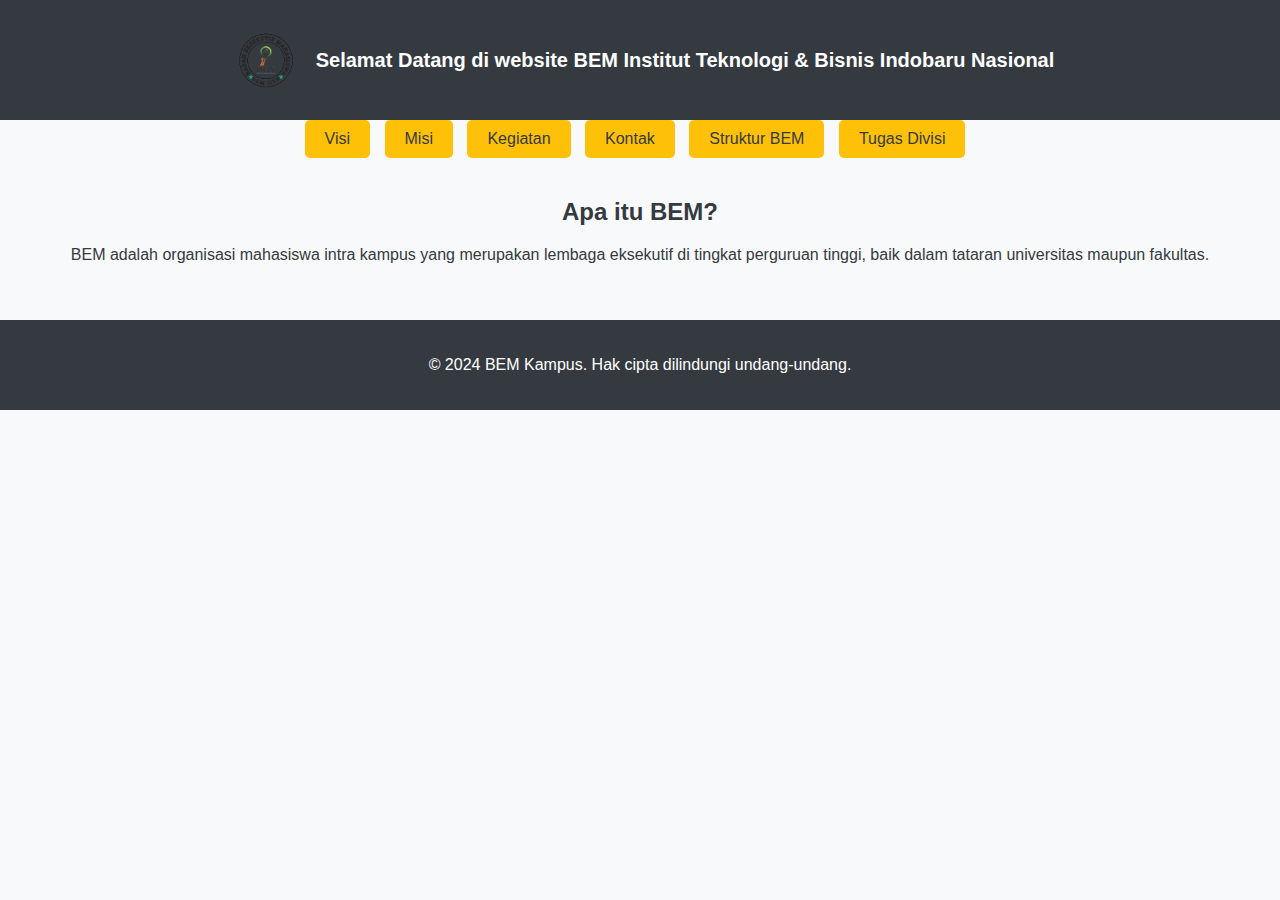
<file: index.html>
<!DOCTYPE html>
<html lang="en">
<head>
    <meta charset="UTF-8">
    <meta name="viewport" content="width=device-width, initial-scale=1.0">
    <title>BEM Kampus</title>
    <link rel="stylesheet" href="style.css">
</head>
<body>
    <header>
        <div class="header-content">
            <img src="logobem.png" alt="Logo BEM IIBN" class="logo">
            <h1>Selamat Datang di website BEM Institut Teknologi & Bisnis Indobaru Nasional</h1>
        </div>
    </header>

    <nav>
        <ul>
            <li><a href="visi.html" class="button">Visi</a></li>
            <li><a href="misi.html" class="button">Misi</a></li>
            <li><a href="kegiatan.html" class="button">Kegiatan</a></li>
            <li><a href="kontak.html" class="button">Kontak</a></li>
            <li><a href="StrukturBEM.html" class="button">Struktur BEM</a></li>
            <li><a href="TugasDivisi.html" class="button">Tugas Divisi</a></li>
        </ul>
    </nav>

    <section>
        <h2>Apa itu BEM?</h2>
        <p>BEM adalah organisasi mahasiswa intra kampus yang merupakan lembaga eksekutif di tingkat perguruan tinggi, baik dalam tataran universitas maupun fakultas. </p>
    </section>

    <footer>
        <p>&copy; 2024 BEM Kampus. Hak cipta dilindungi undang-undang.</p>
    </footer>
</body>
</html>
</file>
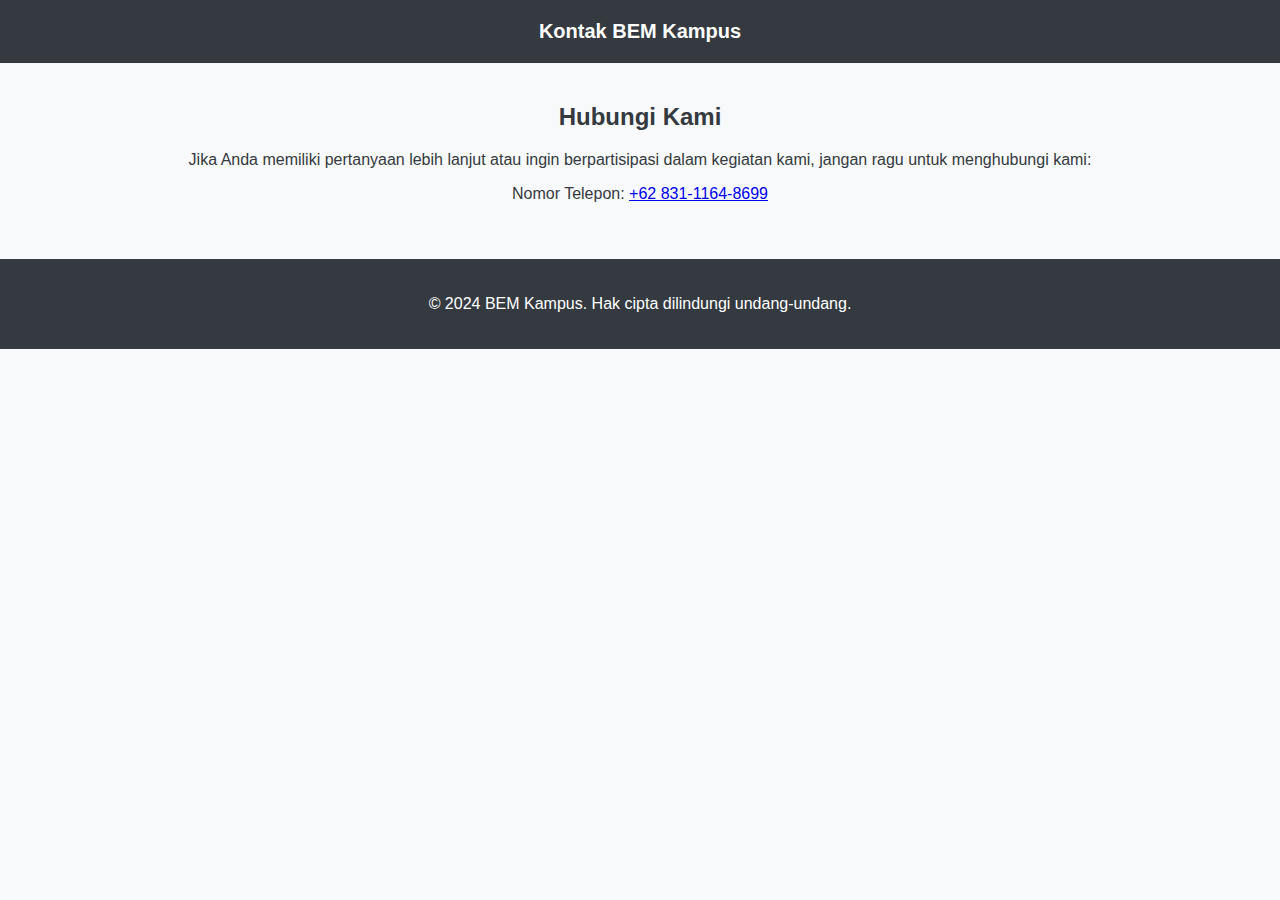
<file: kontak.html>
<!DOCTYPE html>
<html lang="en">
<head>
    <meta charset="UTF-8">
    <meta name="viewport" content="width=device-width, initial-scale=1.0">
    <title>Kontak - BEM Kampus</title>
    <link rel="stylesheet" href="style.css">
</head>
<body>
    <header>
        <h1>Kontak BEM Kampus</h1>
    </header>

    <section>
        <h2>Hubungi Kami</h2>
        <p>Jika Anda memiliki pertanyaan lebih lanjut atau ingin berpartisipasi dalam kegiatan kami, jangan ragu untuk menghubungi kami:</p>
        <p>Nomor Telepon: <a href="tel:+62 831-1164-8699">+62 831-1164-8699</a></p>
    </section>

    <footer>
        <p>&copy; 2024 BEM Kampus. Hak cipta dilindungi undang-undang.</p>
    </footer>
</body>
</html>
</file>
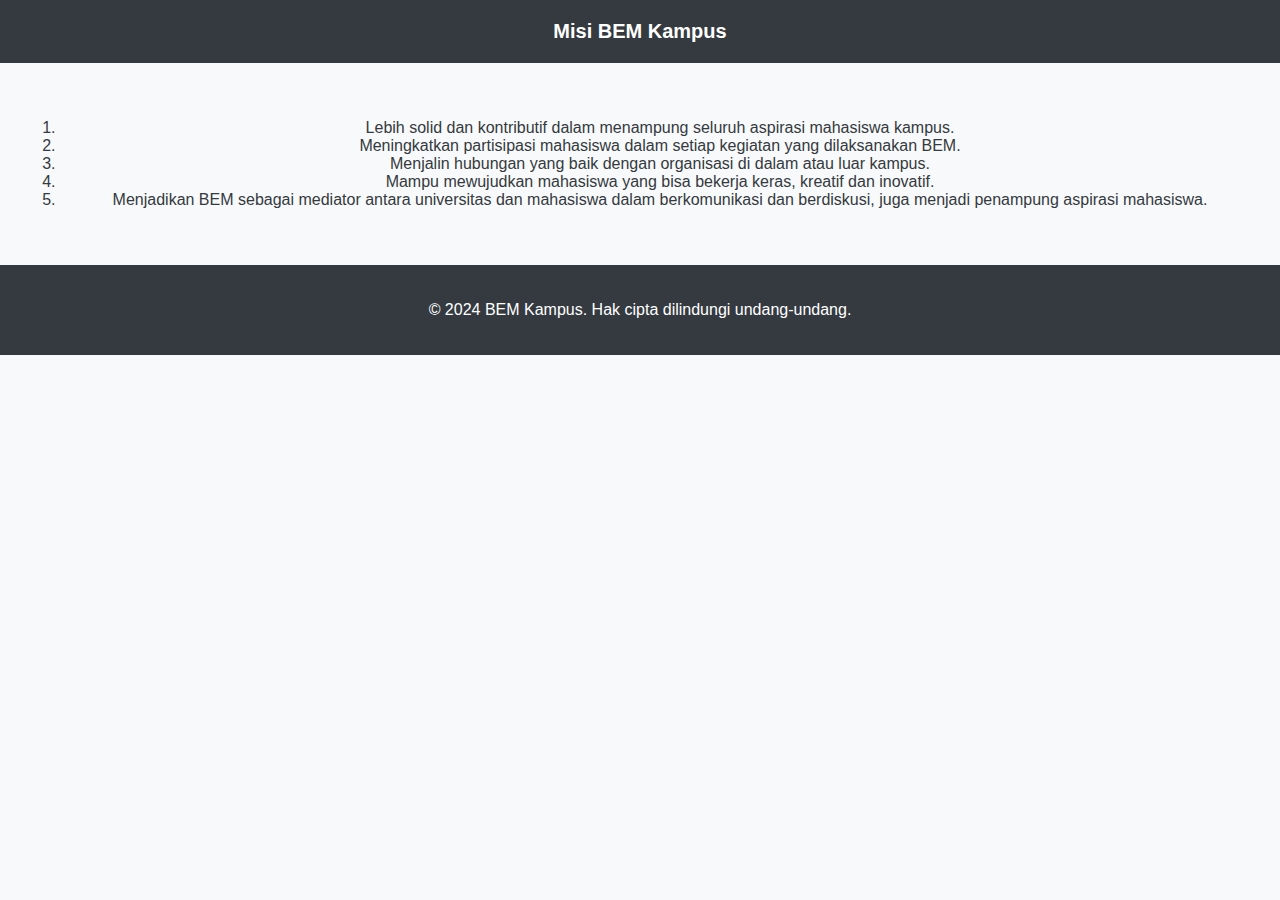
<file: misi.html>
<!DOCTYPE html>
<html lang="en">
<head>
    <meta charset="UTF-8">
    <meta name="viewport" content="width=device-width, initial-scale=1.0">
    <title>Misi - BEM Kampus</title>
    <link rel="stylesheet" href="style.css">
</head>
<body>
    <header>
        <h1>Misi BEM Kampus</h1>
    </header>

    <section>
        <ol>
            <li>Lebih solid dan kontributif dalam menampung seluruh aspirasi mahasiswa kampus.</li>
            <li>Meningkatkan partisipasi mahasiswa dalam setiap kegiatan yang dilaksanakan BEM.</li>
            <li>Menjalin hubungan yang baik dengan organisasi di dalam atau luar kampus.</li>
            <li>Mampu mewujudkan mahasiswa yang bisa bekerja keras, kreatif dan inovatif.</li>
            <li>Menjadikan BEM sebagai mediator antara universitas dan mahasiswa dalam berkomunikasi dan berdiskusi, juga menjadi penampung aspirasi mahasiswa.</li>
        </ol>
    </section>

    <footer>
        <p>&copy; 2024 BEM Kampus. Hak cipta dilindungi undang-undang.</p>
    </footer>
</body>
</html>
</file>
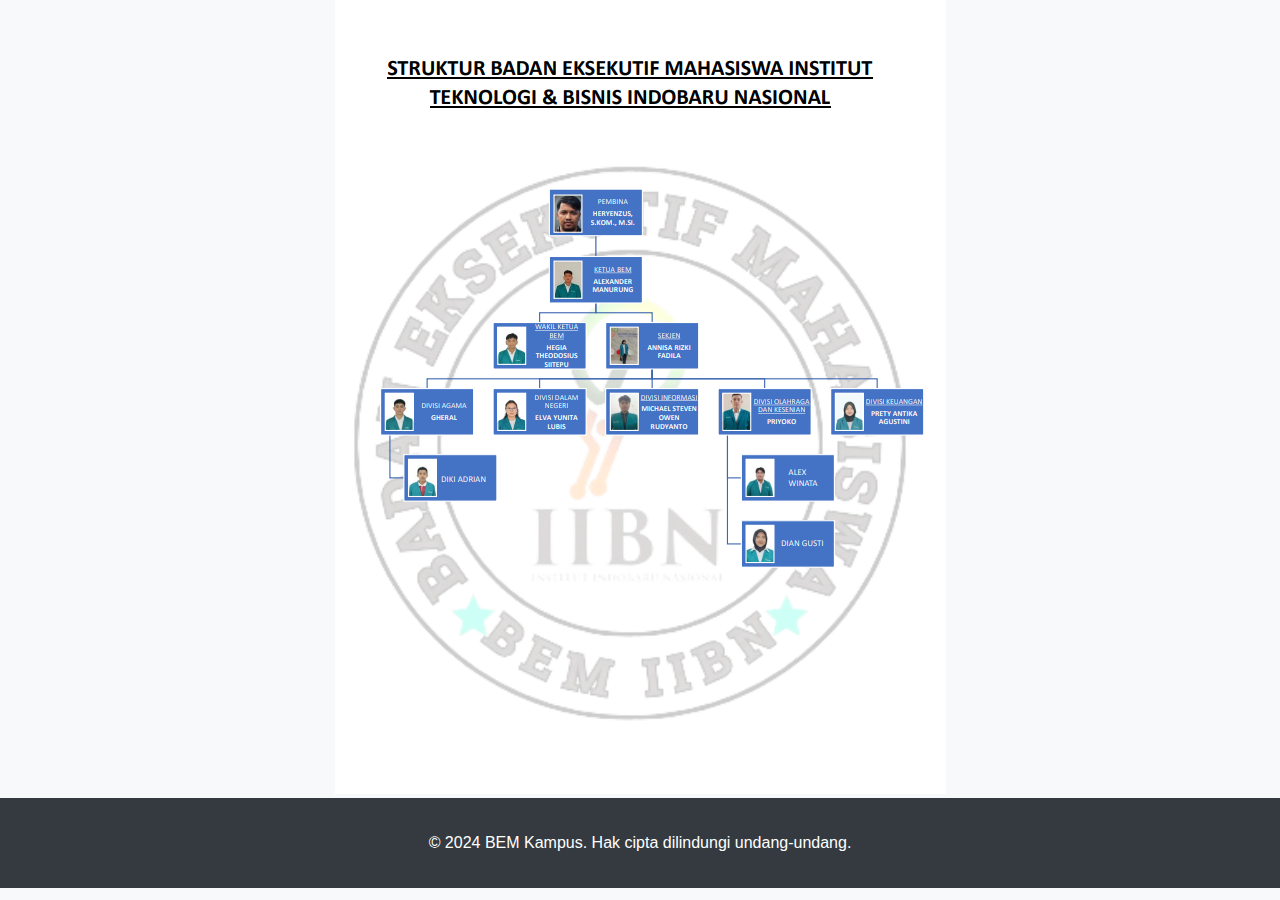
<file: strukturbem.html>
<!DOCTYPE html>
<html lang="en">
<head>
    <meta charset="UTF-8">
    <meta name="viewport" content="width=device-width, initial-scale=1.0">
    <title>Struktur BEM IIBN</title>
    <link rel="stylesheet" href="style.css">
    <style>
        /* CSS untuk menampilkan gambar */
        .image-container {
            text-align: center;
        }

        .image-container img {
            max-width: 100%;
            height: auto;
        }
    </style>
</head>
<body>
    <div class="image-container">
        <img src="gambar struktur bem iibn.png" alt="Struktur BEM IIBN">
    </div>

    <footer>
        <p>&copy; 2024 BEM Kampus. Hak cipta dilindungi undang-undang.</p>
    </footer>
</body>
</html>
</file>
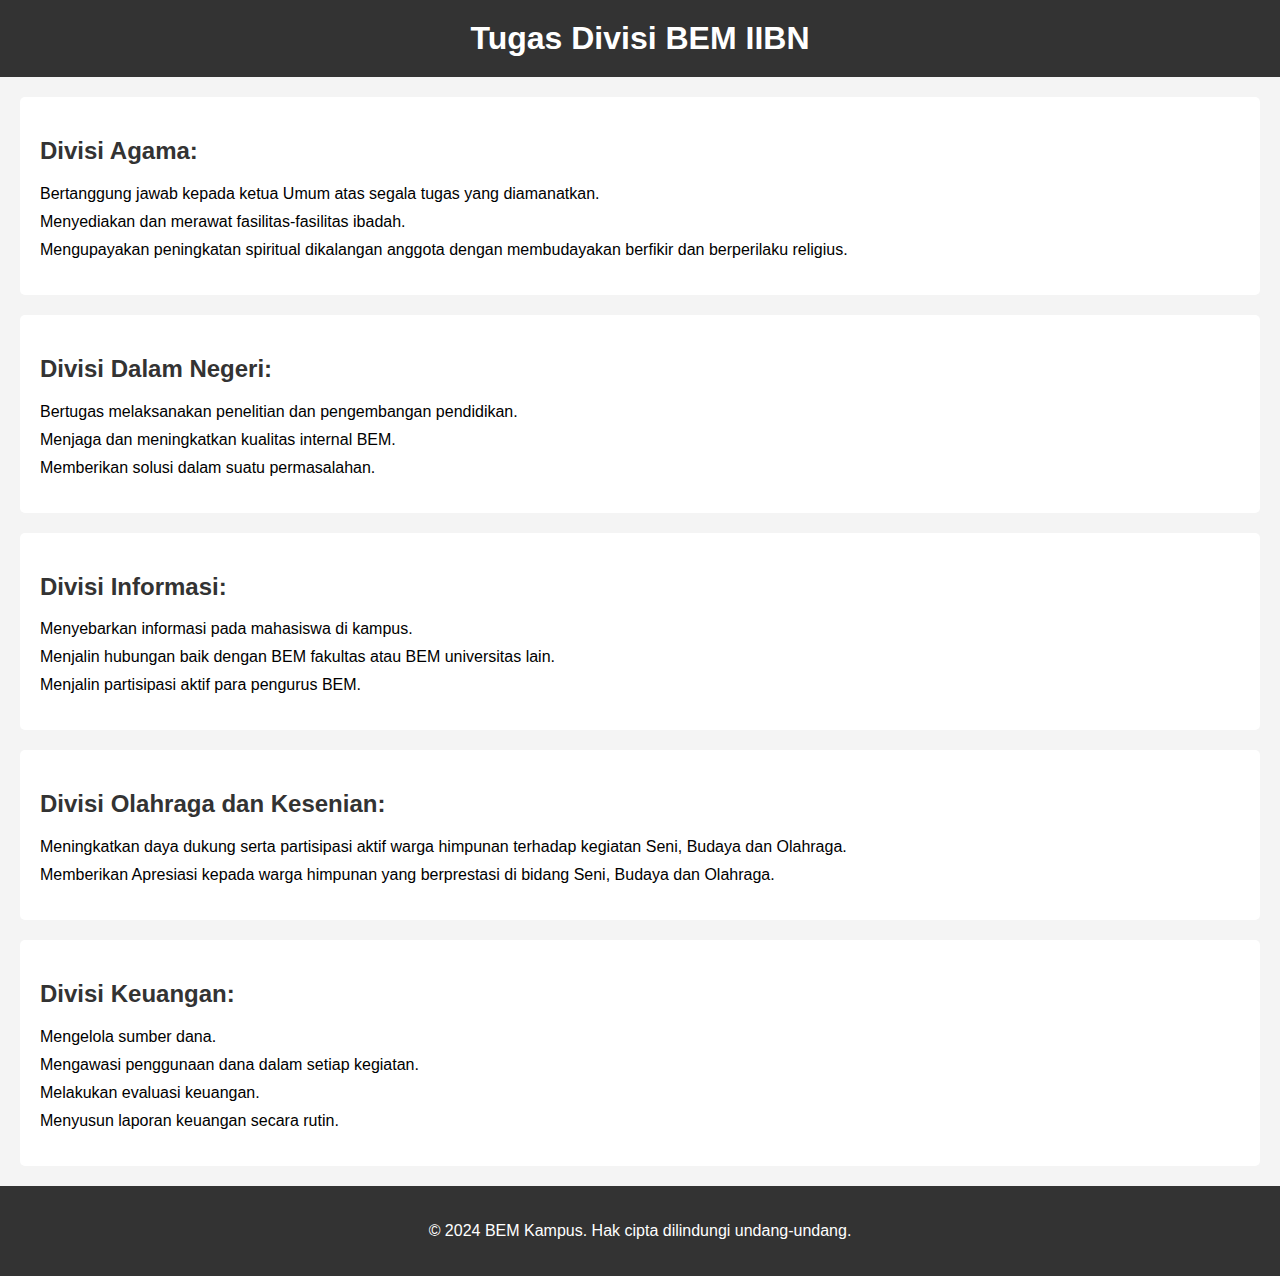
<file: tugasdivisi.html>
<!DOCTYPE html>
<html lang="en">
<head>
    <meta charset="UTF-8">
    <meta name="viewport" content="width=device-width, initial-scale=1.0">
    <title>Tugas Divisi BEM IIBN</title>
    <style>
        body {
            font-family: Arial, sans-serif;
            margin: 0;
            padding: 0;
            background-color: #f4f4f4;
        }

        header {
            background-color: #333;
            color: #fff;
            padding: 20px 0;
            text-align: center;
        }

        h1 {
            margin: 0;
        }

        section {
            background-color: #fff;
            margin: 20px;
            padding: 20px;
            border-radius: 5px;
        }

        h2 {
            color: #333;
        }

        ul {
            list-style-type: none;
            padding: 0;
        }

        li {
            margin-bottom: 10px;
        }

        footer {
            background-color: #333;
            color: #fff;
            padding: 20px 0;
            text-align: center;
        }
    </style>
</head>
<body>
    <header>
        <h1>Tugas Divisi BEM IIBN</h1>
    </header>

    <section>
        <h2>Divisi Agama:</h2>
        <ul>
            <li>Bertanggung jawab kepada ketua Umum atas segala tugas yang diamanatkan.</li>
            <li>Menyediakan dan merawat fasilitas-fasilitas ibadah.</li>
            <li>Mengupayakan peningkatan spiritual dikalangan anggota dengan membudayakan berfikir dan berperilaku religius.</li>
        </ul>
    </section>

    <section>
        <h2>Divisi Dalam Negeri:</h2>
        <ul>
            <li>Bertugas melaksanakan penelitian dan pengembangan pendidikan.</li>
            <li>Menjaga dan meningkatkan kualitas internal BEM.</li>
            <li>Memberikan solusi dalam suatu permasalahan.</li>
        </ul>
    </section>

    <section>
        <h2>Divisi Informasi:</h2>
        <ul>
            <li>Menyebarkan informasi pada mahasiswa di kampus.</li>
            <li>Menjalin hubungan baik dengan BEM fakultas atau BEM universitas lain.</li>
            <li>Menjalin partisipasi aktif para pengurus BEM.</li>
        </ul>
    </section>

    <section>
        <h2>Divisi Olahraga dan Kesenian:</h2>
        <ul>
            <li>Meningkatkan daya dukung serta partisipasi aktif warga himpunan terhadap kegiatan Seni, Budaya dan Olahraga.</li>
            <li>Memberikan Apresiasi kepada warga himpunan yang berprestasi di bidang Seni, Budaya dan Olahraga.</li>
        </ul>
    </section>

    <section>
        <h2>Divisi Keuangan:</h2>
        <ul>
            <li>Mengelola sumber dana.</li>
            <li>Mengawasi penggunaan dana dalam setiap kegiatan.</li>
            <li>Melakukan evaluasi keuangan.</li>
            <li>Menyusun laporan keuangan secara rutin.</li>
        </ul>
    </section>

    <footer>
        <p>&copy; 2024 BEM Kampus. Hak cipta dilindungi undang-undang.</p>
    </footer>
</body>
</html>
</file>
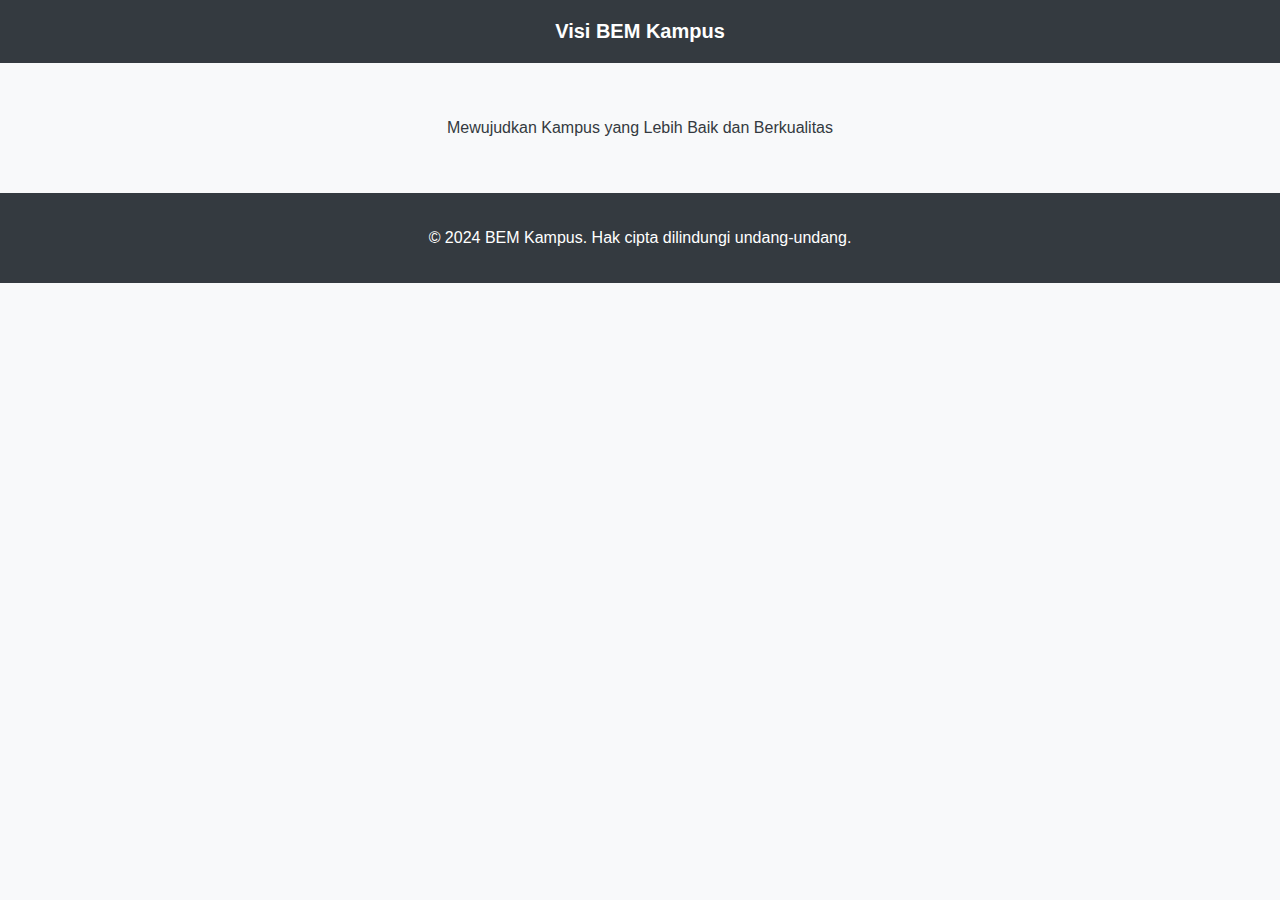
<file: visi.html>
<!DOCTYPE html>
<html lang="en">
<head>
    <meta charset="UTF-8">
    <meta name="viewport" content="width=device-width, initial-scale=1.0">
    <title>Visi - BEM Kampus</title>
    <link rel="stylesheet" href="style.css">
</head>
<body>
    <header>
        <h1>Visi BEM Kampus</h1>
    </header>

    <section>
        <p>Mewujudkan Kampus yang Lebih Baik dan Berkualitas</p>
    </section>

    <footer>
        <p>&copy; 2024 BEM Kampus. Hak cipta dilindungi undang-undang.</p>
    </footer>
</body>
</html>
</file>
<file: style.css>
body {
    font-family: 'Roboto', sans-serif;
    margin: 0;
    padding: 0;
    background-color: #f8f9fa;
    color: #343a40;
}

header {
    background-color: #343a40;
    color: #fff;
    padding: 20px 0;
    text-align: center;
}

.header-content {
    display: flex;
    align-items: center;
    justify-content: center;
}

.logo {
    width: 80px;
    height: auto;
    margin-right: 10px;
}

header h1 {
    margin: 0;
    font-size: 20px;
    font-weight: 600;
}

nav ul {
    list-style-type: none;
    margin: 0;
    padding: 0;
    text-align: center;
}

nav ul li {
    display: inline;
    margin-right: 10px;
}

nav ul li a {
    text-decoration: none;
    color: #343a40;
    background-color: #ffc107;
    padding: 10px 20px;
    border-radius: 5px;
    transition: background-color 0.3s ease, transform 0.3s ease; /* Added transition */
    display: inline-block;
}

nav ul li a:hover {
    background-color: #ffca28;
    transform: scale(1.05); /* Added hover effect */
}

section {
    padding: 40px 20px;
    text-align: center;
}

section h2 {
    margin-top: 0;
    font-size: 24px;
}

footer {
    background-color: #343a40;
    color: #fff;
    text-align: center;
    padding: 20px 0;
}

@media screen and (max-width: 768px) {
    .header-content {
        flex-direction: column;
        align-items: center;
    }

    .logo {
        margin-right: 0;
        margin-bottom: 10px;
    }

    header h1 {
        font-size: 18px;
    }

    nav ul li {
        display: block;
        margin-bottom: 10px;
    }

    nav ul li:last-child {
        margin-bottom: 0;
    }
}
</file>
